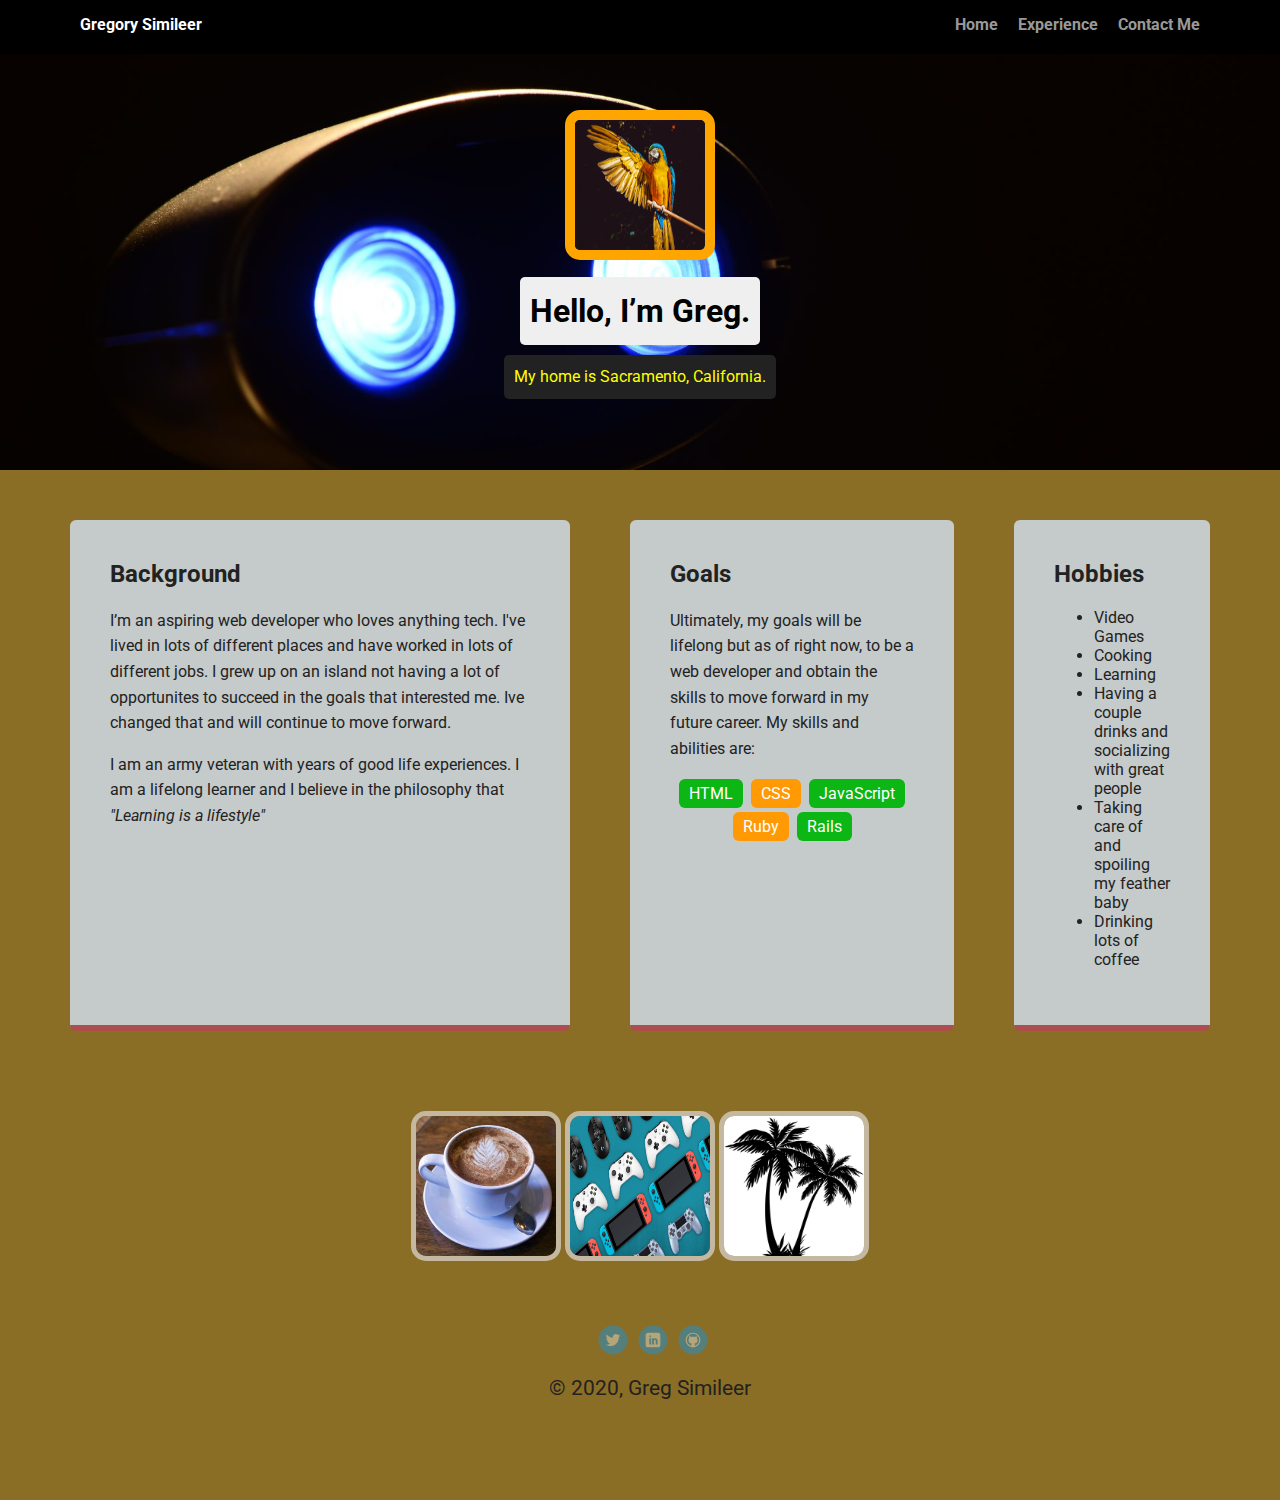
<file: index.html>
<!doctype html>
<html lang="en">

<head>
  <meta charset="utf-8">
  <title>Greg Simileer's Profile Page</title>
  <meta name="viewport" content="width=device-width, initial-scale=1.0">
  <link rel="stylesheet" href="styles.css">
  <link href="https://fonts.googleapis.com/css?family=Muli%7CRoboto:400,300,500,700,900" rel="stylesheet">
</head>

<body>

  <nav class="main-nav">
    <ul class="nav">
      <li class="name">Gregory Simileer</li>
      <li><a href="index.html">Home</a></li>
      <li><a href="experience.html">Experience</a></li>
      <li><a href="contact.html">Contact Me</a></li>
    </ul>
  </nav>

  <header>
    <img src="images/macaw.jpg" alt="macaw bird" class="profile-image">
    <h1 class="tag name">Hello, I’m Greg.</h1>
    <p class="tag location">My home is Sacramento, California.</p>
  </header>

  <main class="flex">
    <section class="card">
      <h2>Background</h2>
      <p>I’m an aspiring web developer who loves anything tech. I've lived in lots of different places and have worked
        in lots of different jobs. I grew up on an island not having a lot of opportunites to succeed in the goals that
        interested me. Ive changed that and will continue to move forward. </p>
      <p>I am an army veteran with years of good life experiences. I am a lifelong learner and I believe in the
        philosophy that <cite>"Learning is a lifestyle"</cite> </p>
    </section>

    <section class="card">
      <h2>Goals</h2>
      <p>Ultimately, my goals will be lifelong but as of right now, to be a web developer and obtain the skills to move
        forward in my future career. My skills and abilities are:</p>
      <ul class="skills">
        <li>HTML</li>
        <li>CSS</li>
        <li>JavaScript</li>
        <li>Ruby</li>
        <li>Rails</li>

      </ul>
      <p></p>
    </section>
    <section class="card">
      <h2>Hobbies</h2>

      <ul class="hobbies">
        <li>Video Games</li>
        <li>Cooking</li>
        <li>Learning</li>
        <li>Having a couple drinks and socializing with great people</li>
        <li>Taking care of and spoiling my feather baby</li>
        <li>Drinking lots of coffee</li>


      </ul>
    </section>
  </main>

  <img src="images/latte.jpg" alt="latte coffee" class="images">
  <img src="images/games.jpg" alt="gaming consoles" class="images">
  <img src="images/palmtree.jpeg" alt="palm tree" class="images">
  <footer>
    <ul>
      <li><a href="https://twitter.com/lodestar1111" class="social twitter">Twitter</a></li>
      <li><a href="https://www.linkedin.com/in/gregory-simileer-23363b113/" class="social linkedin">LinkedIn</a></li>
      <li><a href="https://github.com/lodestar1111" class="social github">Github</a></li>
    </ul>
    <p> &copy; 2020, Greg Simileer</p>
  </footer>
</body>

</html>
</file>
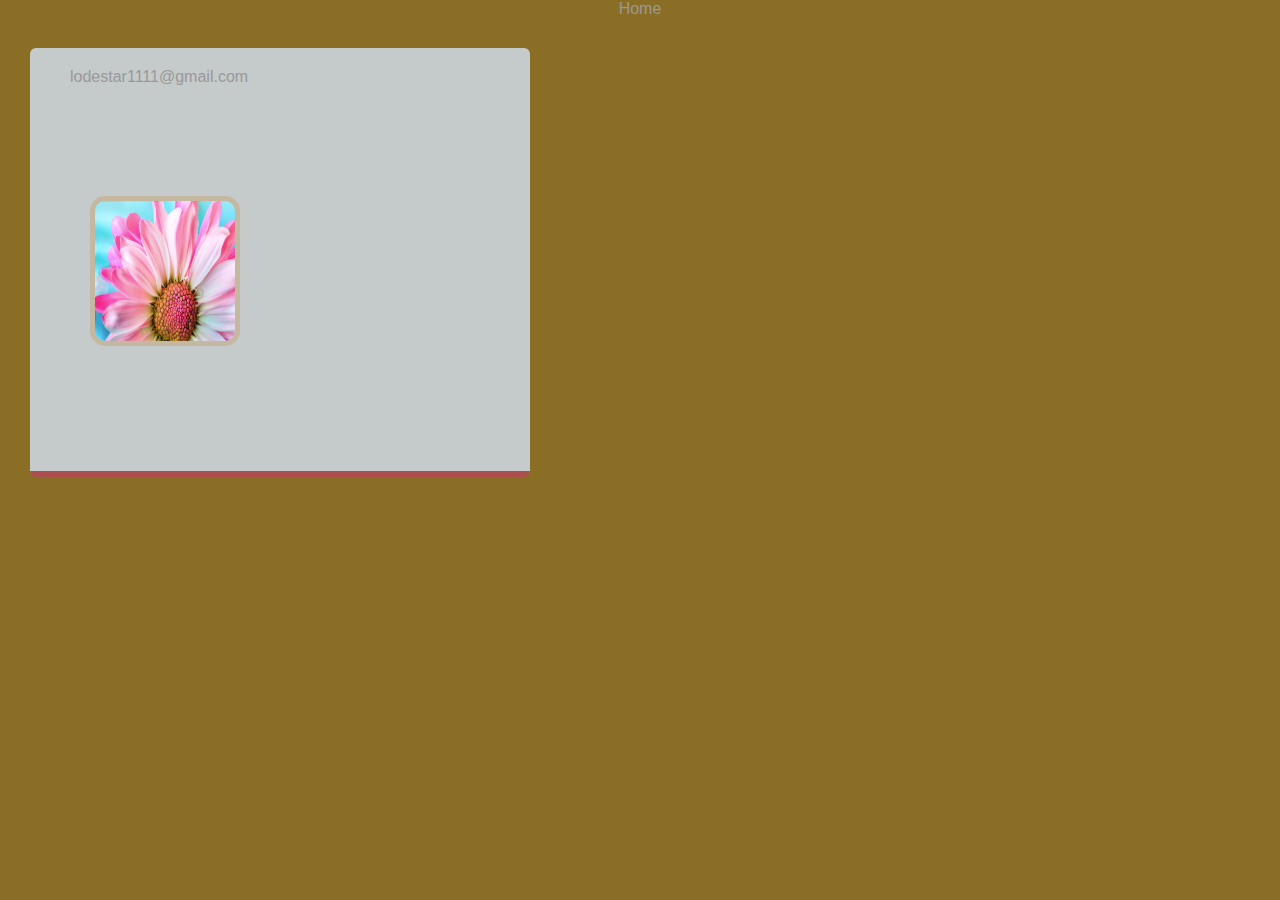
<file: contact.html>
<!DOCTYPE html>
<html lang="en">
<head>
    <meta charset="UTF-8">
    <meta name="viewport" content="width=device-width, initial-scale=1.0">
    <meta http-equiv="X-UA-Compatible" content="ie=edge">
    <title>Contact</title>
    <link rel="stylesheet" href="styles.css">
    
</head>
<body>
    <a href="index.html">Home</a>
   
    <nav>
        <div class="card">
        
   <a href="mailto:lodestar1111@gmail.com" class="com">lodestar1111@gmail.com</a>

   <footer>
     
          <img src="images/flower.jpg" alt="colorful flower" class="images">

       
  
   </footer>
</div>
</nav>
</body>
</html>
</file>
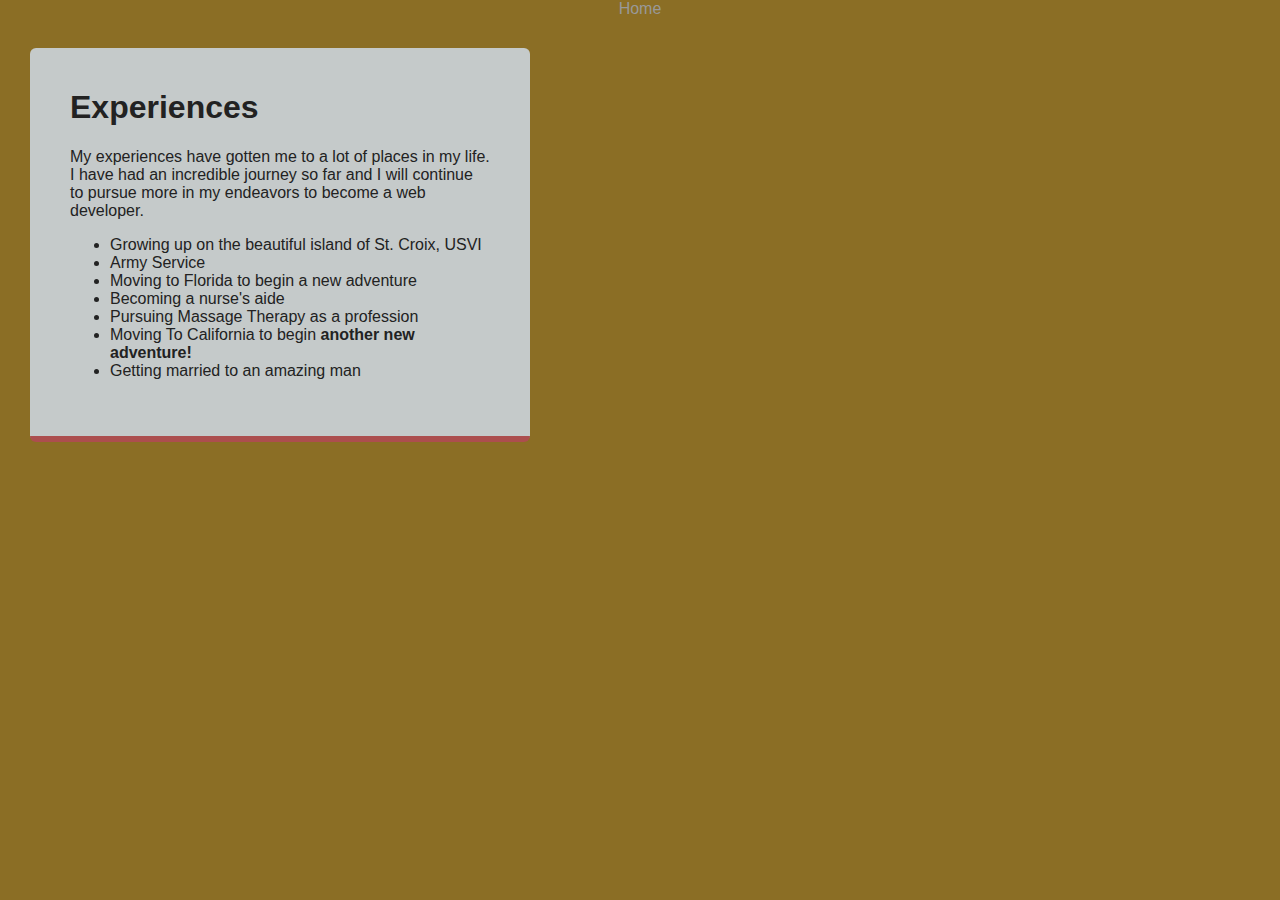
<file: experience.html>
<!DOCTYPE html>
<html lang="en">
<head>
    <meta charset="UTF-8">
    <meta name="viewport" content="width=device-width, initial-scale=1.0">
    <meta http-equiv="X-UA-Compatible" content="ie=edge">
    <title>Experience</title>
    <link rel="stylesheet" href="styles.css">
    

</head>
<body>

<nav>
    
<a href="index.html">Home</a>
<div class="card">
    <h1><strong>Experiences</strong></h1>

    <p>My experiences have gotten me to a lot of places in my life. I have had an incredible journey so far and I will continue to pursue more in my endeavors to become a web developer.</p>
    <ul>
        <li>Growing up on the beautiful island of St. Croix, USVI</li>
        <li>Army Service</li>
        <li>Moving to Florida to begin a new adventure</li>
        <li>Becoming a nurse's aide</li>
        <li>Pursuing Massage Therapy as a profession</li>
        <li>Moving To California to begin <strong>another new adventure!</strong></li>
        <li>Getting married to an amazing man</li>
    </ul>
</div>
</nav>
</body>
</html>
</file>
<file: styles.css>
/* Global Layout Set-up */
* { 
  box-sizing: border-box;
}
  
body {
  margin: 0;
  padding: 0;
  text-align: center;
  font-family: 'Roboto', sans-serif;
  color: #222;
  background: #8b6e25;
 
}
/* Link Styles */

a {
  text-decoration: none;
  color: #999;
}
a:hover {
  color: #6633ff;
}

/* Section Styles */

.main-nav {
  width: 100%;
  background: black;
  min-height: 30px;
  padding: 10px;
  position: fixed;
  text-align: center;
}
.nav {
  display: flex;
  justify-content: space-around;
  font-weight: 700;
  list-style-type: none;
  margin: 0 auto;
  padding: 0;
}

.nav .name {
    display: block;
    margin-right: auto;
    color: white;
}
.nav li {
  padding: 5px 10px 10px 10px;
}
.nav a {
  transition: all .5s;
}
.nav a:hover {
  color: white
}




header {
  text-align: center;
  background: url('images/robot.jpg') no-repeat top center ;
  background-size: cover;
  overflow: hidden;
  padding-top: 60px;
}
header {
  line-height: 1.5;
}
header .profile-image {
  margin-top: 50px;
  width: 150px;
  height: 150px;
  border-radius: 10%;
  border: 10px solid orange;
  transition: all 1.5s;
}
header .profile-image:hover {
  transform: scale(1.5) rotate(360deg);
}
.tag {
  background-color: #efefef;
  color: black;
  padding: 10px;
  border-radius: 5px;
  display: table;
  margin: 10px auto;
} 
.location {
  background-color: #222;
  color: yellow;
}
.card {
  margin: 30px;
  padding: 20px 40px 40px;
  max-width: 500px;
  text-align: left;
  background: rgb(197, 202, 202);
  border-bottom: 6px solid rgb(172, 78, 78);
  border-radius: 6px;
  transition: all .5s;
}
.card:hover {
  border-color: #753703;
}

ul.skills {
  padding: 0;
  text-align: center;
}

.skills li {
  border-radius: 6px;
  display: inline-block;
  background: #ff9904;
  color: white;
  padding: 5px 10px;
  margin: 2px;
}

.skills li:nth-child(odd) {
  background: #0cb614;
}

.images {
 margin-top: 50px;
  width: 150px;
  height: 150px;
  border-radius: 10%;
  border: 5px solid rgb(197, 184, 161);
  transition: all 1.5s;
  


}
.images:hover {
  transform: scale(1.7) rotate(180deg);

}



footer {
  width: 100%;
  min-height: 30px;
  padding: 20px 0 40px 20px;
}

footer .copyright {
  top: -8px;
  font-size: .75em;
}

footer ul {
  list-style-type: none;
  margin: 0;
  padding: 0;
}

footer ul li {
  display: inline-block;
}

a.social {
  display: inline-block;
  text-indent: -9999px;
  margin-left: 5px;
  width: 30px;
  height: 30px;
  background-size: 30px 30px;
  opacity: .4;
  transition: all .5s;
}
a.twitter {
  background-image: url(images/twitter.svg);
}
a.linkedin {
  background-image: url(images/linkedin.svg);
}
a.github {
  background-image: url(images/github.svg);
}
a.social:hover {
  opacity: 1;
}
.clearfix {
  clear: both;
}

/* Styles for larger screens */
@media screen and (min-width: 720px) {
  
  .flex {
      display: -ms-flexbox;      /* TWEENER - IE 10 */
      display: flex; 
      max-width: 1200px;
      -ms-flex-pack: distribute;
      justify-content: space-around;
      margin: 0 auto;
  }

  header {
    min-height: 470px;
  }

  .nav {
    max-width: 1200px;
    padding: 0 30px;
  }


  main {
    padding-top: 20px;
  }

  main p {
    line-height: 1.6em;
  }

  footer {
    font-size: 1.3em;
    max-width: 1200px;
    margin: 40px auto;
  }

}
</file>
